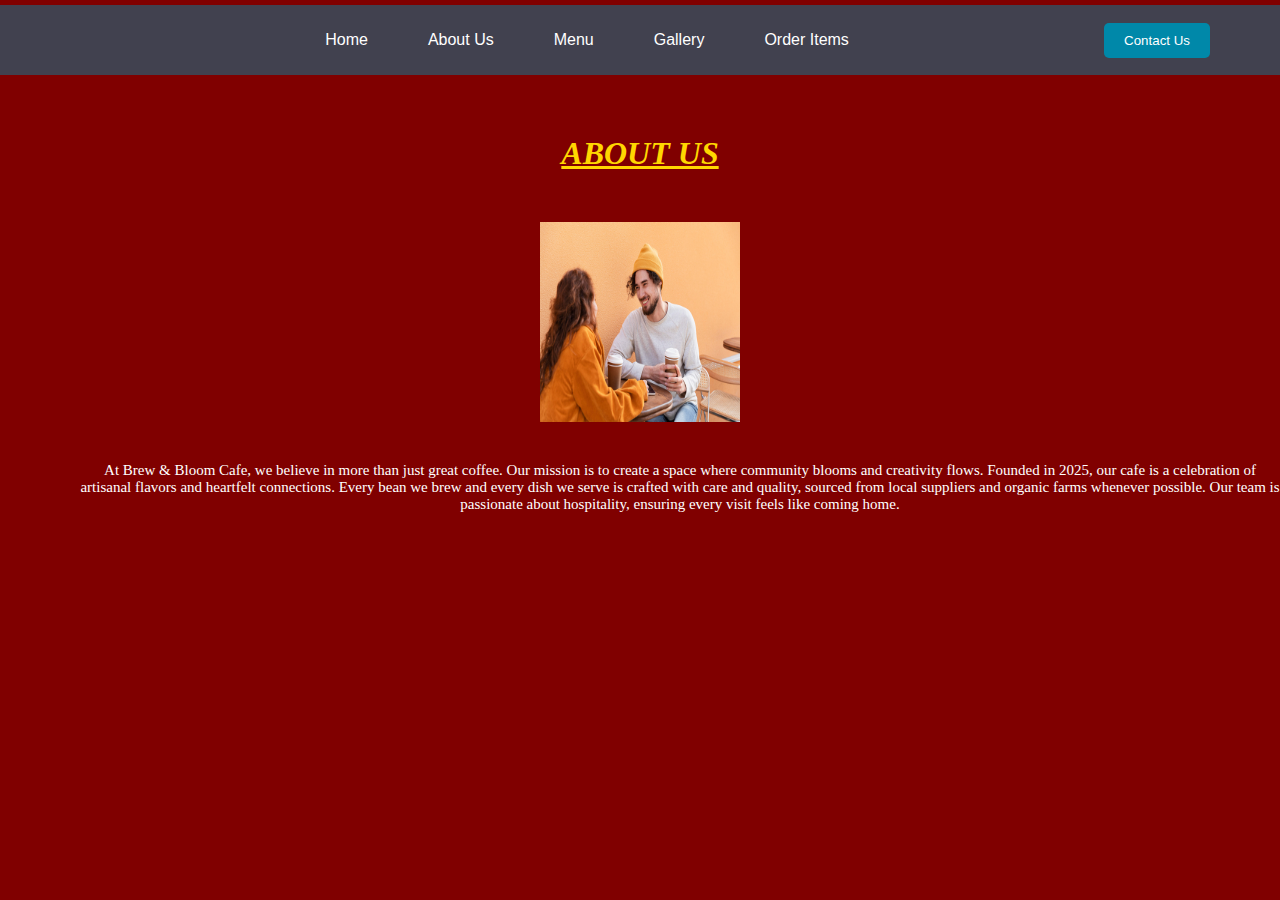
<file: aboutus.html>
<html>
    <head>
        <title>Brew and Bloom Cafe - About Us</title>
        <link rel="stylesheet" type="text/css" href="style1.css">
    </head>
    <body>
    <header>
        <nav>
          <ul class="nav-link">
            <li><a href="index.html">Home</a></li>
            <li><a href="aboutus.html">About Us</a></li>
            <li><a href="menu.html">Menu</a></li>
            <li><a href="gallery.html">Gallery</a></li>
            <li><a href="order.html">Order Items</a></li>
            <!--<li><a href="#">Reviews</a></li>-->
          </ul>
        </nav>
        <a href="contactus.html"><button>Contact Us</button></a>
    </header>
    <h1 style="margin-top: 60px"><u>ABOUT US</u></h1>
    <div style="text-align: center;margin-top: 50px;"><img src="about us.jpeg" height="200px" width="200px" ></div>
    
    <p>
At Brew & Bloom Cafe, we believe in more than just great coffee. 
        
Our mission is to create a space where community blooms and creativity flows. 
        
Founded in 2025, our cafe is a celebration of artisanal flavors and heartfelt connections. 
        
Every bean we brew and every dish we serve is crafted with care and quality, 
        
sourced from local suppliers and organic farms whenever possible. 
        
Our team is passionate about hospitality,
        
ensuring every visit feels like coming home.</p>
</body>
</html>
</file>
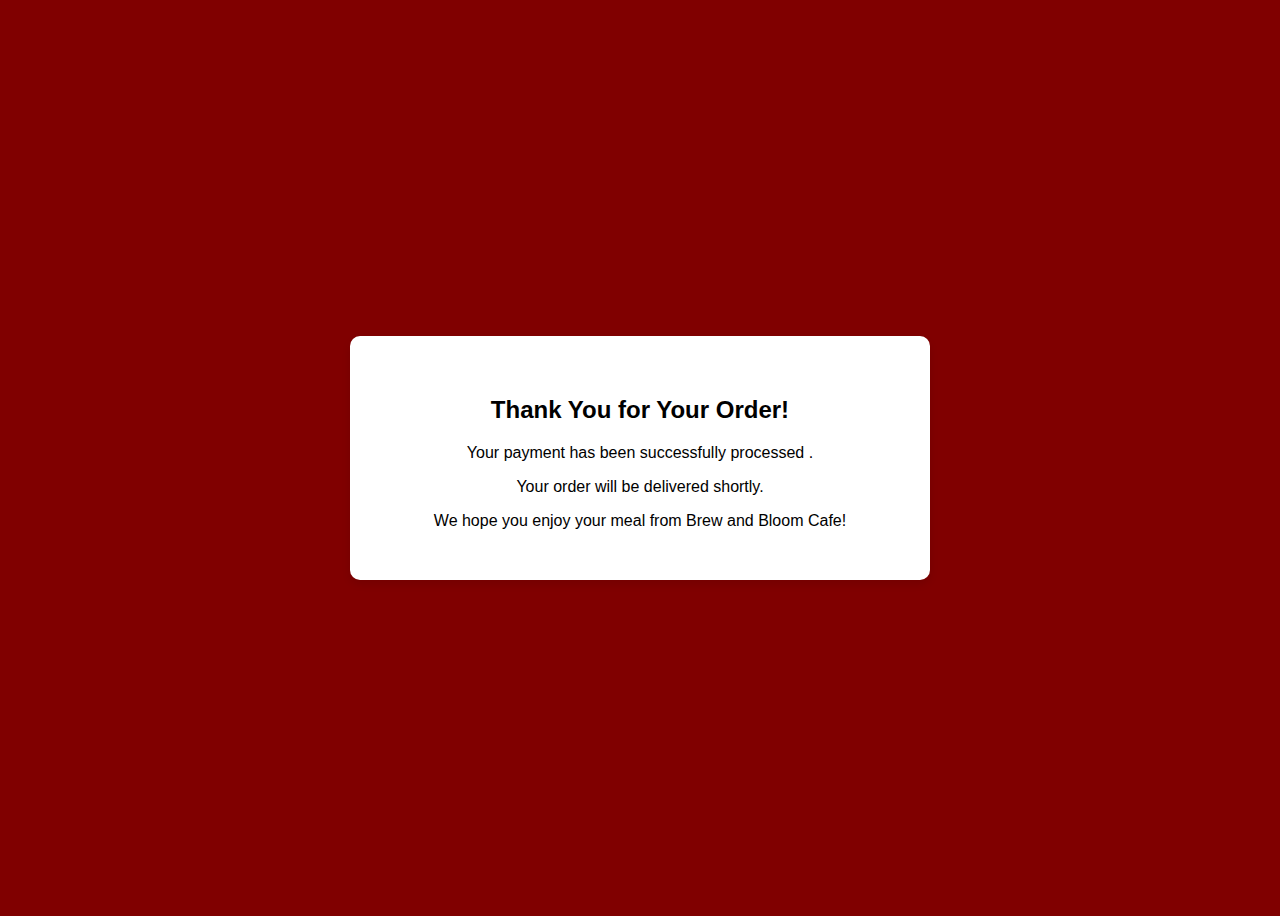
<file: conformation.html>
<!DOCTYPE html>
<html lang="en">
<head>
    <title>Order Confirmation - Brew and Bloom Cafe</title>
    <style>
        body {
            font-family: Arial, sans-serif;
            display: flex;
            justify-content: center;
            align-items: center;
            min-height: 100vh;
            background-color: maroon;
        }
        .confirmation-message {
            background: #fff;
            padding: 40px;
            border-radius: 10px;
            box-shadow: 0 4px 8px rgba(0, 0, 0, 0.1);
            width: 100%;
            max-width: 500px;
            text-align: center;
        }
        .confirmation-message h2 {
            margin-bottom: 20px;
        }
        .confirmation-message p {
            margin-bottom: 10px;
        }
    </style>
</head>
<body>
    <div class="confirmation-message">
        <h2>Thank You for Your Order!</h2>
        <p>Your payment has been successfully processed .</p>
        <p>Your order will be delivered shortly.</p>
        <p>We hope you enjoy your meal from Brew and Bloom Cafe!</p>
    </div>
</body>
</html>
</file>
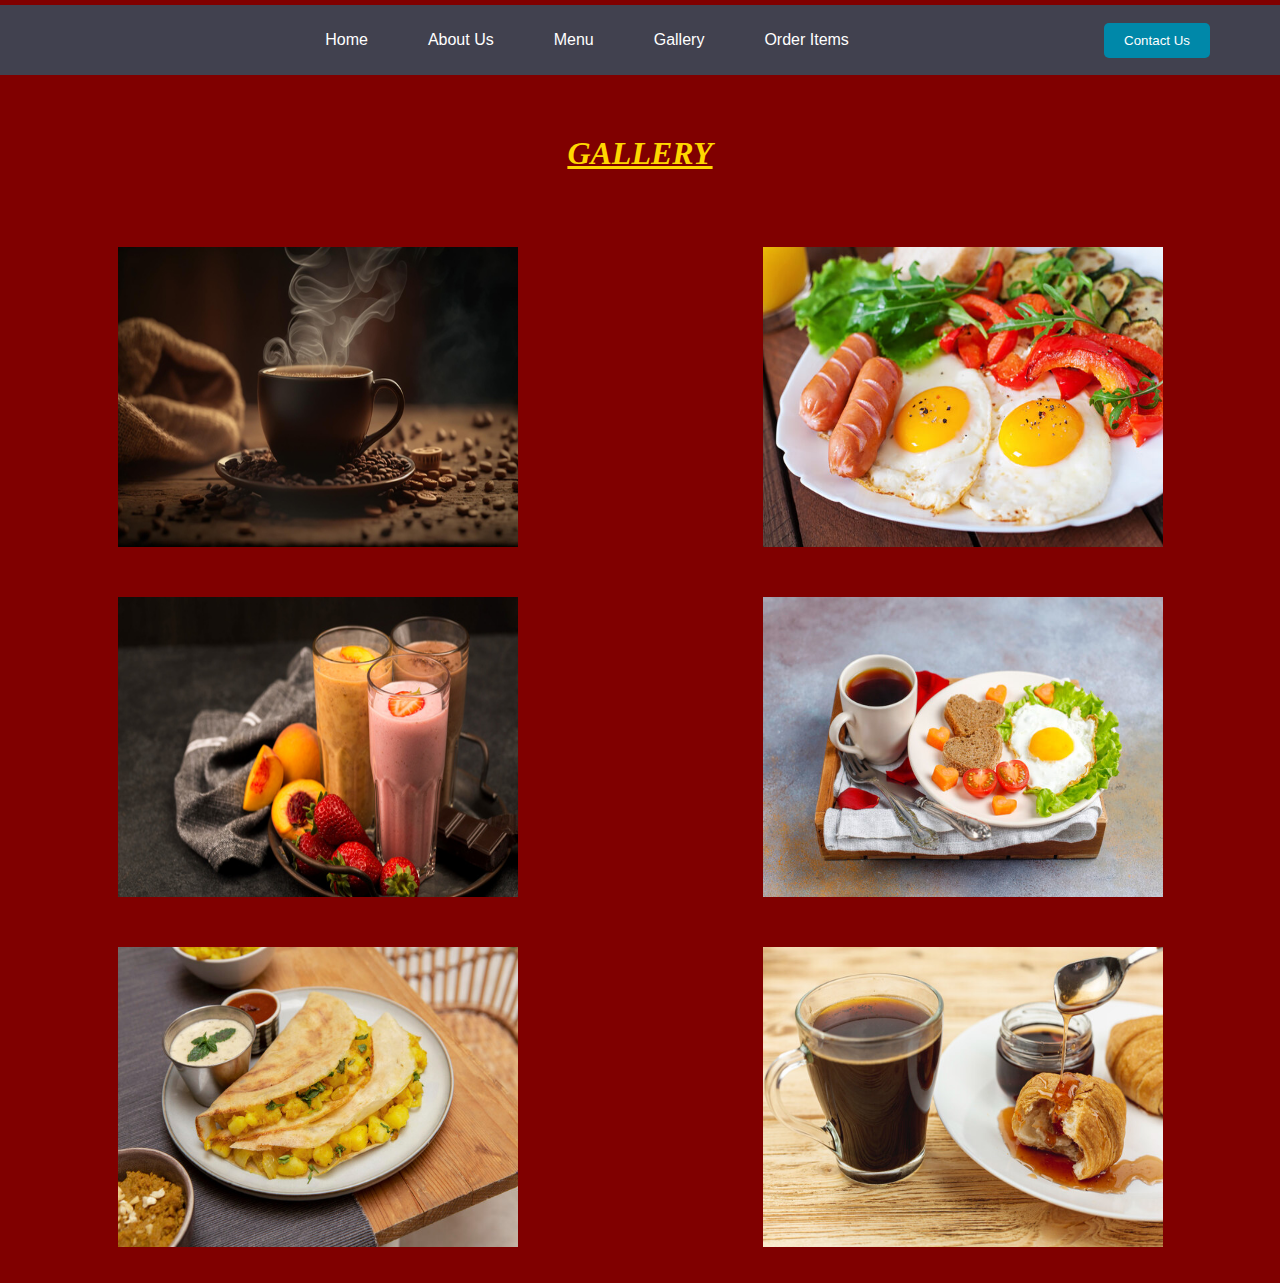
<file: gallery.html>
<html>
    <head>
        <title>Brew and Bloom Cafe - Gallery</title>
        <link rel="stylesheet" type="text/css" href="style1.css">
        <style>
          li{
            display: flex;
            flex-wrap: wrap;
            align-items: center;
            flex-direction: column;
            justify-content: space-between;
            transition: 0.3s ease;
          }
          img{
            max-width: 83%;
            aspect-ratio: 1;
            cursor: zoom-in;
        }
        .box:hover{
            transform: scale(1.3);
        }
        ul.menu{
            display: flex;
            flex-wrap: wrap;
            flex-direction: column;
            align-items: center;
            justify-content: space-between;
            display: grid;
            grid-template-columns: repeat(2, 1fr);
            gap: 50px;
            padding: 20px;
        }
        @media (max-width: 768px) {
            ul.menu {
              grid-template-columns: 1fr ;  /* 2 columns for tablets */
              gap: 60px;  /* Adjust spacing between items */
            }
            img {
              max-width: 90%; /* Make images slightly larger on smaller screens */
            }
            li {
              margin-bottom: 40px;  /* Give some space between list items */
            }
        }
        </style>
    </head>
    <body>
    <header>
        <nav>
          <ul class="nav-link">
            <li><a href="index.html">Home</a></li>
            <li><a href="aboutus.html">About Us</a></li>
            <li><a href="menu.html">Menu</a></li>
            <li><a href="gallery.html">Gallery</a></li>
            <li><a href="order.html">Order Items</a></li>
            <!--<li><a href="#">Reviews</a></li>-->
          </ul>
        </nav>
        <a href="contactus.html"><button>Contact Us</button></a>
    </header>
    <h1 style="margin-top: 60px;text-align: center;"><u>GALLERY</u></h1>
    <br>
    <ul  class="menu">
    <div class="box">
      <li>
        <img src="Gallery 1.jpeg" height="300px" width="400px" >
      </li>
    </div>
    <div class="box">
      <li>
        <img src="Gallery 2.jpeg" height="300px" width="400px">
      </li>
    </div>
    <div class="box">
      <li>
        <img src="Gallery 3.jpeg" height="300px" width="400px">
      </li>
    </div>
    <div class="box">
      <li>
        <img src="Gallery 4.jpeg" height="300px" width="400px" >
      </li>
    </div>
    <div class="box">
      <li>
        <img src="Gallery 5.jpeg" height="300px" width="400px">
      </li>
    </div>
    <div class="box">
      <li>
        <img src="Gallery 6.jpeg" height="300px" width="400px">
      </li>
    </div>
    </ul>  
</body>
</html>
</file>
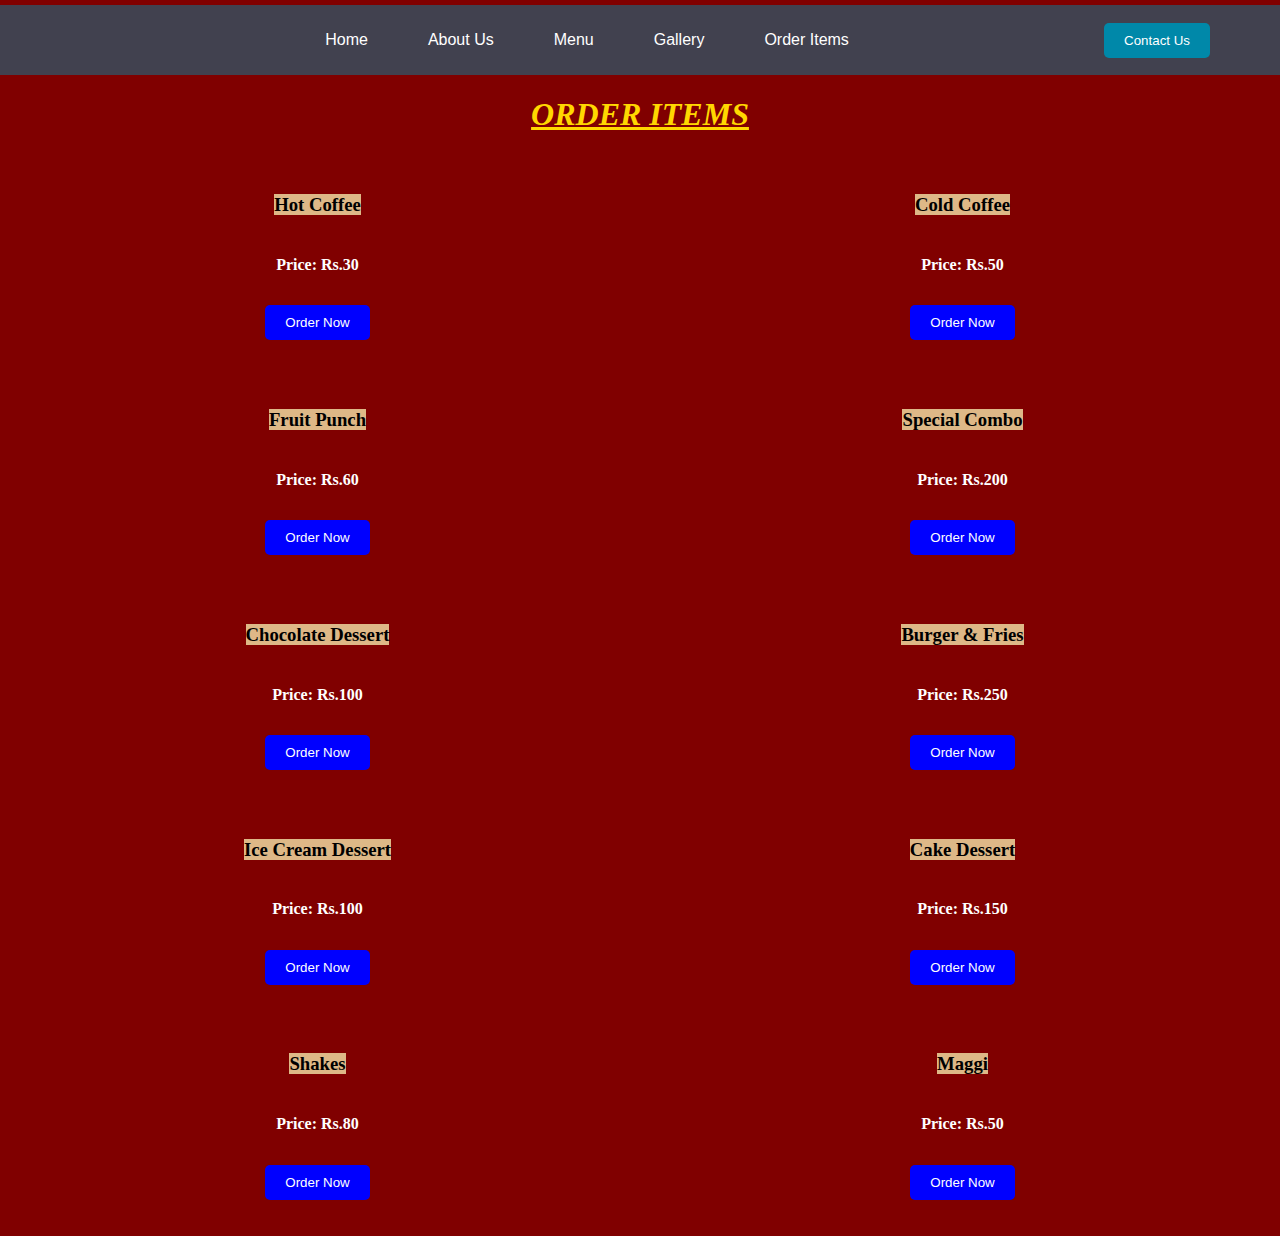
<file: order.html>
<html>
    <head>
        <title>Brew and Bloom Cafe</title>
        <link rel="stylesheet" type="text/css" href="style1.css">
        <style>
            ul.menu-list {
                display: grid;
                grid-template-columns: repeat(2, 1fr);
                gap: 50px;
                padding: 20px;
            }
            li {
            display: flex;
            flex-wrap: wrap;
            align-items: center;
            flex-direction: column;
            justify-content: space-between;
           }
           p{
            display: flex;
            flex-wrap: wrap;
            flex-direction: column;
            color:white;
            font-family:cursive;
            font-style: normal;
            font:bold;
            font-size: medium;
            text-align: center;  
            }
            .order-btn {
                padding: 10px 20px;
                background-color: blue;
                color: white;
                border: none;
                border-radius: 5px;
                cursor: pointer;
                margin-top: 10px;
                transition-duration: 0.3s;
            }
            .order-btn:hover{
                border-radius: 20px;
                background-color: blueviolet;
            }
            
            @media (max-width: 768px) {
                ul.menu-list {
                    grid-template-columns: 1fr;
                }
            }
            mark{
                background-color: burlywood;
            }
        </style>
    </head>
    <body>
    <header>
        <nav>
          <ul class="nav-link">
            <li><a href="index.html">Home</a></li>
            <li><a href="aboutus.html">About Us</a></li>
            <li><a href="menu.html">Menu</a></li>
            <li><a href="gallery.html">Gallery</a></li>
            <li><a href="order.html">Order Items</a></li>
            <!--<li><a href="#">Reviews</a></li>-->
          </ul>
        </nav>
        <a href="contactus.html"><button>Contact Us</button></a>
    </header>
    <h1 style="text-align: center;"><u>ORDER ITEMS</u></h1>
    <ul class="menu-list">
        <li>
            <h3><mark color="violet">Hot Coffee</mark></h3>
            <h4>Price: Rs.30</h4>
            <a href="ordernowpage.html"><button class="order-btn">Order Now</button></a>
        </li>
        <li>
            <h3><mark color="violet">Cold Coffee</mark></h3>
            <h4>Price: Rs.50</h4>
            <a href="ordernowpage.html"><button class="order-btn">Order Now</button></a>
        </li>
        <li>
            <h3><mark color="violet">Fruit Punch</mark></h3>
            <h4>Price: Rs.60</h4>
            <a href="ordernowpage.html"><button class="order-btn">Order Now</button></a>
        </li>
        <li>
            <h3><mark color="violet">Special Combo</mark></h3>
            <h4>Price: Rs.200</h4>
            <a href="ordernowpage.html"><button class="order-btn">Order Now</button></a>
        </li>
        <li>
            <h3><mark color="violet">Chocolate Dessert</mark></h3>
            <h4>Price: Rs.100</h4>
            <a href="ordernowpage.html"><button class="order-btn">Order Now</button></a>
        </li>
        <li>
            <h3><mark color="violet">Burger & Fries</mark></h3>
            <h4>Price: Rs.250</h4>
            <a href="ordernowpage.html"><button class="order-btn">Order Now</button></a>
        </li>
      <li>
            <h3><mark color="violet">Ice Cream Dessert</mark></h3>
            <h4>Price: Rs.100</h4>
            <a href="ordernowpage.html"><button class="order-btn">Order Now</button></a>
        </li>
      <li>
            <h3><mark color="violet">Cake Dessert</mark></h3>
            <h4>Price: Rs.150</h4>
            <a href="ordernowpage.html"><button class="order-btn">Order Now</button></a>
        </li>
        <li>
            <h3><mark color="violet">Shakes</mark></h3>
            <h4>Price: Rs.80</h4>
            <a href="ordernowpage.html"><button class="order-btn">Order Now</button></a>
        </li>
        <li>
            <h3><mark color="violet">Maggi</mark></h3>
            <h4>Price: Rs.50</h4>
            <a href="ordernowpage.html"><button class="order-btn">Order Now</button></a>
        </li>
    </ul>
</body>
</html>
</file>
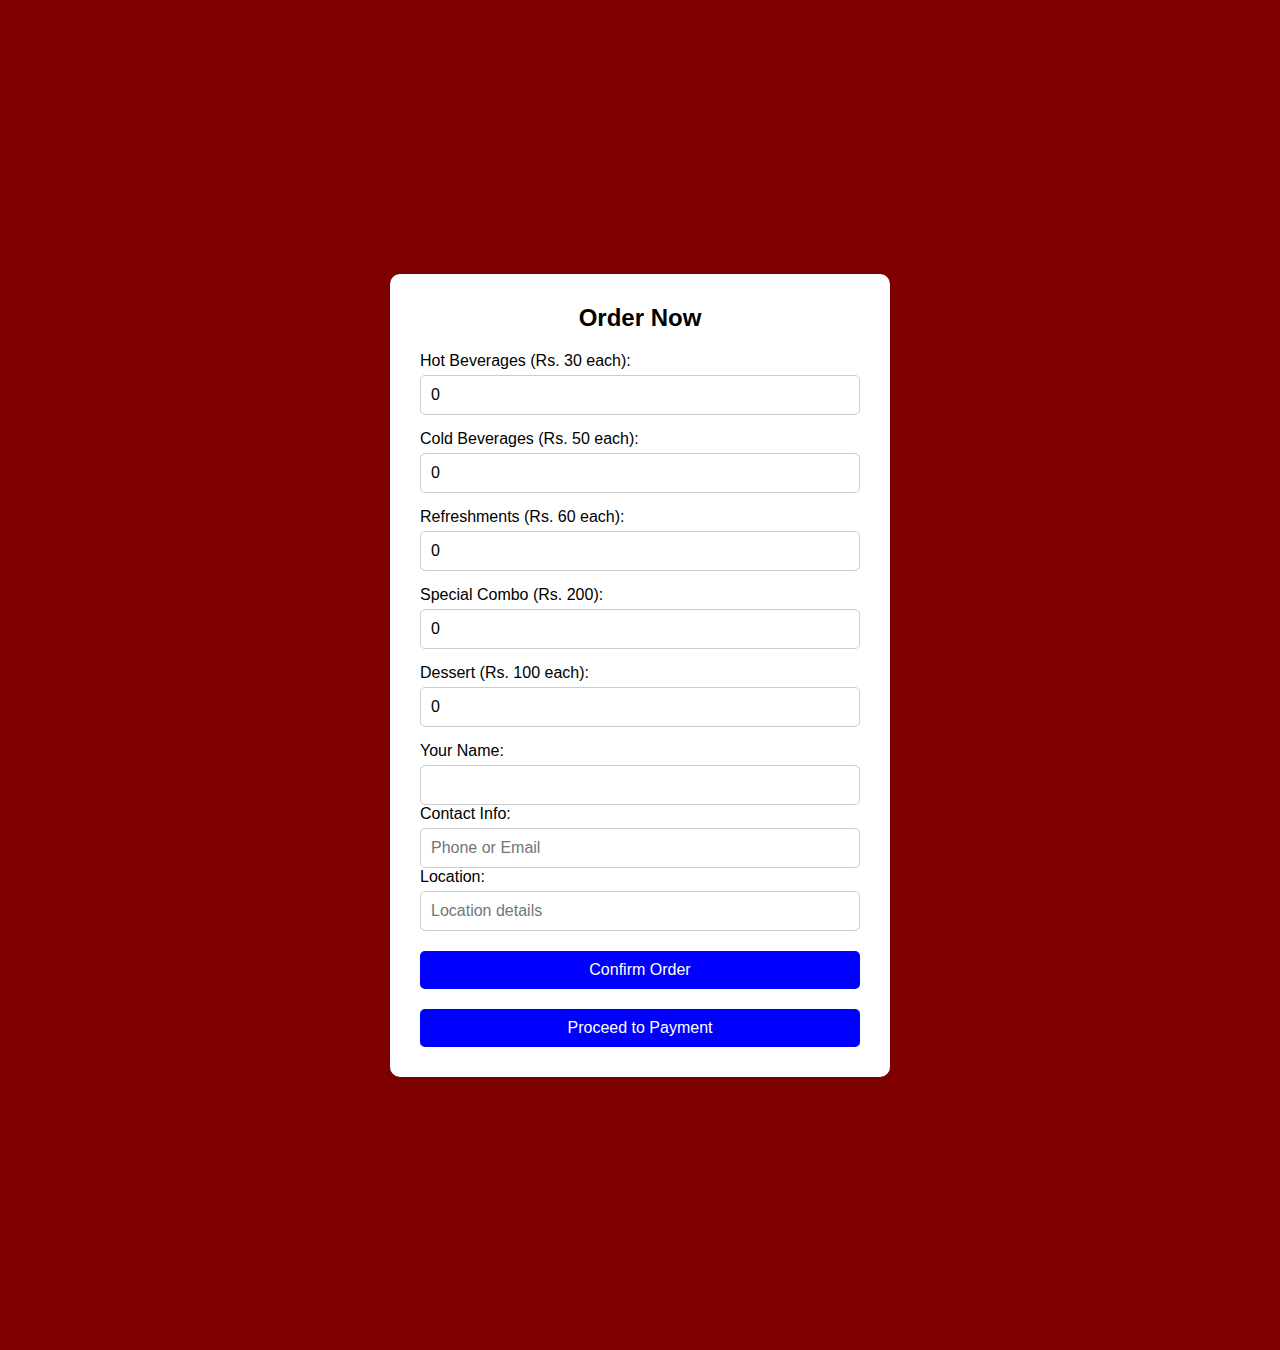
<file: ordernowpage.html>
<!DOCTYPE html>
<html lang="en">
<head>
    <title>Order Now - Brew and Bloom Cafe</title>
    <style>
        /* Reset body margin and padding */
        * {
            margin: 0;
            padding: 0;
            box-sizing: border-box;
        }

        /* Body styles */
        body {
            font-family: Arial, sans-serif;
            background-color: maroon;
            color: white;
            display: flex;
            justify-content: center;
            align-items: center;
            height: 150vh;
            padding: 20px;
        }

        /* Container for the form */
        .order-container {
            background-color: white;
            color: black;
            border-radius: 10px;
            padding: 30px;
            width: 100%;
            max-width: 500px;
            box-shadow: 0 4px 8px rgba(0, 0, 0, 0.1);
        }

        h2 {
            text-align: center;
            margin-bottom: 20px;
        }

        .order-item {
            margin-bottom: 15px;
        }

        label {
            font-size: 16px;
            display: block;
            margin-bottom: 5px;
        }

        input {
            width: 100%;
            padding: 10px;
            font-size: 16px;
            border: 1px solid #ccc;
            border-radius: 5px;
        }

        button {
            width: 100%;
            padding: 10px;
            background-color: blue;
            color: white;
            border: none;
            border-radius: 5px;
            cursor: pointer;
            font-size: 16px;
            margin-top: 20px;
            transition: background-color 0.3s;
        }

        button:hover {
            background-color: darkblue;
        }

    </style>
</head>
<body>
    <div class="order-container">
        <h2>Order Now</h2>

        <div class="order-item">
            <label for="hot-beverages">Hot Beverages (Rs. 30 each):</label>
            <input type="number" id="hot-beverages" min="0" value="0">
        </div>

        <div class="order-item">
            <label for="cold-beverages">Cold Beverages (Rs. 50 each):</label>
            <input type="number" id="cold-beverages" min="0" value="0">
        </div>

        <div class="order-item">
            <label for="refreshment">Refreshments (Rs. 60 each):</label>
            <input type="number" id="refreshment" min="0" value="0">
        </div>

        <div class="order-item">
            <label for="special-combo">Special Combo (Rs. 200):</label>
            <input type="number" id="special-combo" min="0" value="0">
        </div>

        <div class="order-item">
            <label for="dessert">Dessert (Rs. 100 each):</label>
            <input type="number" id="dessert" min="0" value="0">
        </div>

        <!-- Customer Details -->
     <label for="name">Your Name:</label>
     <input type="text" id="name" name="name" required>

     <label for="contact">Contact Info:</label>
     <input type="text" id="contact" name="contact" placeholder="Phone or Email" required>

     <label for="location">Location:</label>
     <input type="text" id="location" name="location" placeholder="Location details" required>

     <button type="submit">Confirm Order</button>

        <button onclick="saveOrder()">Proceed to Payment</button>
    </div>

    <script>
        function saveOrder() {
            const hotBeverages = parseInt(document.getElementById("hot-beverages").value);
            const coldBeverages = parseInt(document.getElementById("cold-beverages").value);
            const refreshment = parseInt(document.getElementById("refreshment").value);
            const specialCombo = parseInt(document.getElementById("special-combo").value);
            const dessert = parseInt(document.getElementById("dessert").value);

            const orderDetails = {
                hotBeverages: { quantity: hotBeverages, price: 30 },
                coldBeverages: { quantity: coldBeverages, price: 50 },
                refreshment: { quantity: refreshment, price: 60 },
                specialCombo: { quantity: specialCombo, price: 200 },
                dessert: { quantity: dessert, price: 100 }
            };

            // Store order details in localStorage
            localStorage.setItem('orderDetails', JSON.stringify(orderDetails));

            // Redirect to payment page
            window.location.href = "payment.html";  // Assuming the payment page is payment.html
        }
    </script>
</body>
</html>
</file>
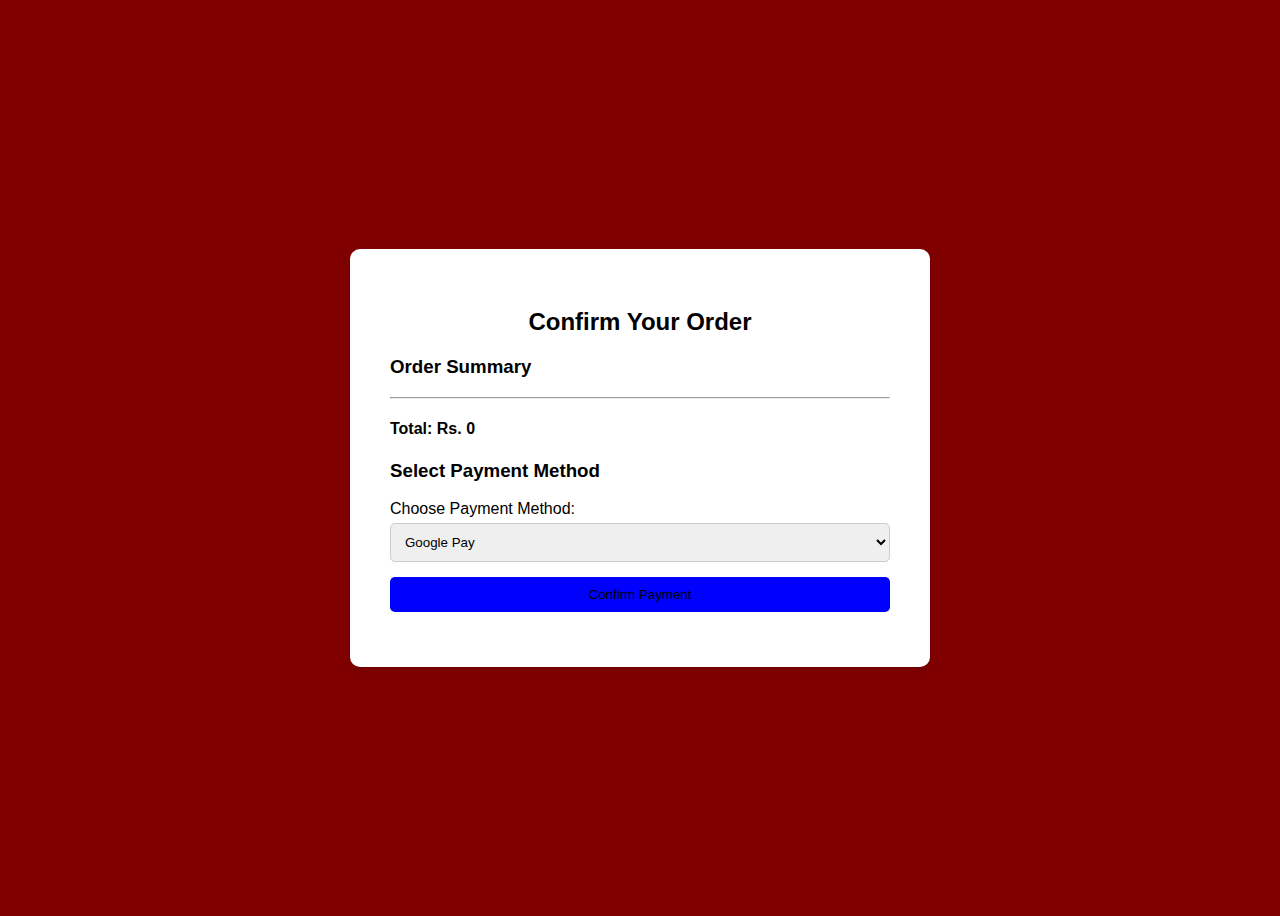
<file: payment.html>
<!DOCTYPE html>
<html lang="en">
<head>
    <title>Payment - Brew and Bloom Cafe</title>
    <style>
        body {
            font-family: Arial, sans-serif;
            display: flex;
            justify-content: center;
            align-items: center;
            min-height: 100vh;
            background-color: maroon;
        }
        .payment-form {
            background: #fff;
            padding: 40px;
            border-radius: 10px;
            box-shadow: 0 4px 8px rgba(0, 0, 0, 0.1);
            width: 100%;
            max-width: 500px;
        }
        .payment-form h2 {
            text-align: center;
            margin-bottom: 20px;
        }
        .payment-form label {
            display: block;
            margin: 10px 0 5px;
        }
        .payment-form input, .payment-form select, .payment-form button {
            width: 100%;
            padding: 10px;
            margin-bottom: 15px;
            border: 1px solid #ccc;
            border-radius: 5px;
        }
        .payment-form button {
            background-color: blue;
            color: white;
            border: none;
            cursor: pointer;
            transition: background-color 0.3s;
        }
        .payment-form button:hover {
            opacity: 0.9;
        }
        .order-summary {
            margin-bottom: 20px;
        }
        .order-summary h3 {
            color:black;
        }
        .order-summary p {
            color:black;
        }
    </style>
</head>
<body>
    <div class="payment-form">
        <h2>Confirm Your Order</h2>

        <div class="order-summary">
            <h3>Order Summary</h3>
            <div id="order-summary-items">
                <!-- Dynamic item list will be inserted here -->
            </div>

            <hr>
            <h4>Total: Rs. <span id="total-price">0</span></h4>
        </div>

        <h3>Select Payment Method</h3>
        <form action="conformation.html" method="POST">
            <!-- Payment Method Selection -->
            <label for="payment-method">Choose Payment Method:</label>
            <select id="payment-method" name="payment-method" required>
                <option value="gpay">Google Pay</option>
                <option value="cash-on-delivery">Cash on Delivery</option>
                <option value="online-payment">Online Payment (Credit/Debit Card)</option>
            </select>

            <div id="payment-details">
                <!-- Conditional inputs based on payment method -->
                <div id="gpay-info" style="display:none;">
                    <label for="gpay-number">Enter Google Pay Number:</label>
                    <input type="text" id="gpay-number" name="gpay-number" placeholder="Your Google Pay Number">
                </div>

                <div id="cod-info" style="display:none;">
                    <p>Cash will be collected upon delivery.</p>
                </div>

                <div id="card-info" style="display:none;">
                    <label for="card-name">Cardholder Name:</label>
                    <input type="text" id="card-name" name="card-name" placeholder="Cardholder Name" required>

                    <label for="card-number">Card Number:</label>
                    <input type="text" id="card-number" name="card-number" placeholder="Card Number" required>

                    <label for="expiry-date">Expiry Date:</label>
                    <input type="text" id="expiry-date" name="expiry-date" placeholder="MM/YY" required>

                    <label for="cvv">CVV:</label>
                    <input type="text" id="cvv" name="cvv" placeholder="CVV" required>
                </div>
            </div>

            <button type="submit"><a style="text-decoration:none;color:black" href="conformation.html">Confirm Payment</a></button>
        </form>
    </div>

    <script>
        // Retrieve the order details from localStorage
        const orderDetails = JSON.parse(localStorage.getItem('orderDetails'));
        const orderSummaryContainer = document.getElementById("order-summary-items");
        const totalPriceElement = document.getElementById("total-price");
        let total = 0;

        // Display the order summary dynamically
        for (const item in orderDetails) {
            const quantity = orderDetails[item].quantity;
            const price = orderDetails[item].price;
            const itemTotal = quantity * price;

            if (quantity > 0) {
                const itemElement = document.createElement("p");
                itemElement.innerHTML = `<strong>${item.charAt(0).toUpperCase() + item.slice(1)}:</strong> ${quantity} x Rs.${price} = Rs.${itemTotal}`;
                orderSummaryContainer.appendChild(itemElement);

                total += itemTotal;
            }
        }

        // Update the total price
        totalPriceElement.textContent = total;

        // Payment Method Selection Logic
        const paymentMethodSelect = document.getElementById("payment-method");

        paymentMethodSelect.addEventListener("change", function() {
            const selectedMethod = paymentMethodSelect.value;

            // Hide all payment details
            document.getElementById("gpay-info").style.display = "none";
            document.getElementById("cod-info").style.display = "none";
            document.getElementById("card-info").style.display = "none";

            // Show relevant payment details based on the selected method
            if (selectedMethod === "gpay") {
                document.getElementById("gpay-info").style.display = "block";
            } else if (selectedMethod === "cash-on-delivery") {
                document.getElementById("cod-info").style.display = "block";
            } else if (selectedMethod === "online-payment") {
                document.getElementById("card-info").style.display = "block";
            }
        });

        
    </script>
</body>
</html>
</file>
<file: style1.css>
*{
    box-sizing: border-box;
    flex-wrap: wrap;
}

body{
    flex-wrap: wrap;
    background-color: maroon;
    overflow-x: hidden;
    margin: 0;
}

header{
    display: flex;
    flex-wrap: wrap;
    justify-content: space-between;
    align-items: center;
    font-family: Arial, sans-serif;
    padding: 10px 70px;
    background: #41414f;
    margin-top: 5px;
}

header nav {
    display: flex;
    justify-content: space-around;
    flex-grow: 1;
}

header nav ul {
    display: flex;
    list-style-type: none;
    padding: 0;
}

header nav li {
    margin: 0 15px;
}

header nav a {
    text-decoration: none;
    color: #000;
}

.logo{
    cursor:pointer;
    color:white;
}

.nav-link{
    list-style: none;
    display: flex;
}

.nav-link li{
    padding: 0px 15px;
}

.nav-link li a{
    color: white;
    text-decoration: none;
}

.nav-link li a:hover{
    color:#0088e9;
}

button {
    padding: 10px 20px;
    background-color: rgba(0, 136,169);
    color: white;
    border: none;
    border-radius: 5px;
    cursor: pointer;
}

button:hover{
    background: chartreuse;
}

h1{
    text-align: center;
    color: gold;
    font-family: "Pacifico", serif;
    font-weight: 800;
    font-style: italic;
}

pre{ 
    display: flex;
    flex-wrap: wrap;
    flex-direction: column;
    color:white;
    font-family: cursive;
    font-style: normal;
    font:bold;
    font-size: medium;
    text-align: center;  
    float:left; 
    margin-top: 40px;
    margin-left: 40px;
}



h3{
    color:gold;
}

p{
    color:white;
    font-family:cursive;
    font-style: normal;
    font:bold;
    text-align:center;
    font-size: 15px;
    margin-top: 40px;
    margin-left: 80px;
}

.display{
    display: grid;
    grid-template-columns: auto auto auto;
    justify-content: space-between;
    align-content: justify;
    display: flex;
    flex-wrap: wrap;
    margin-top: 10px;
}

h4{
    color:white;
}

@media only screen and (max-width: 1200px) {
    header {
        padding: 10px 40px;
    }

    h1 {
        font-size: 24px;
    }

    pre {
        margin-left: 20px;
        margin-top: 20px;
    }

    button {
        padding: 8px 15px;
    }
}

@media only screen and (max-width: 768px) {
    header {
        flex-direction: column;
        align-items: flex-start;
        padding: 10px;
    }

    header nav ul {
        flex-direction: column;
        align-items: flex-start;
        padding: 10px;
        width: 100%;
    }

    header nav li {
        margin: 5px 0;
    }

    h1 {
        font-size: 20px;
    }

    pre {
        margin-left: 10px;
        font-size: 14px;
    }

    .display {
        flex-direction: column;
        align-items: center;
    }

    .display img {
        width: 100%;
        margin-bottom: 10px;
    }

    button {
        padding: 8px 12px;
    }
}

@media only screen and (max-width: 480px) {
    header {
        padding: 10px;
        text-align: center;
    }

    header nav ul {
        flex-direction: column;
        align-items: center;
        width: 100%;
    }

    header nav li {
        margin: 5px 0;
    }

    h1 {
        font-size: 18px;
    }

    pre {
        font-size: 12px;
        margin-left: 5px;
        margin-top: 20px;
    }

    button {
        padding: 6px 10px;
    }
}
</file>
